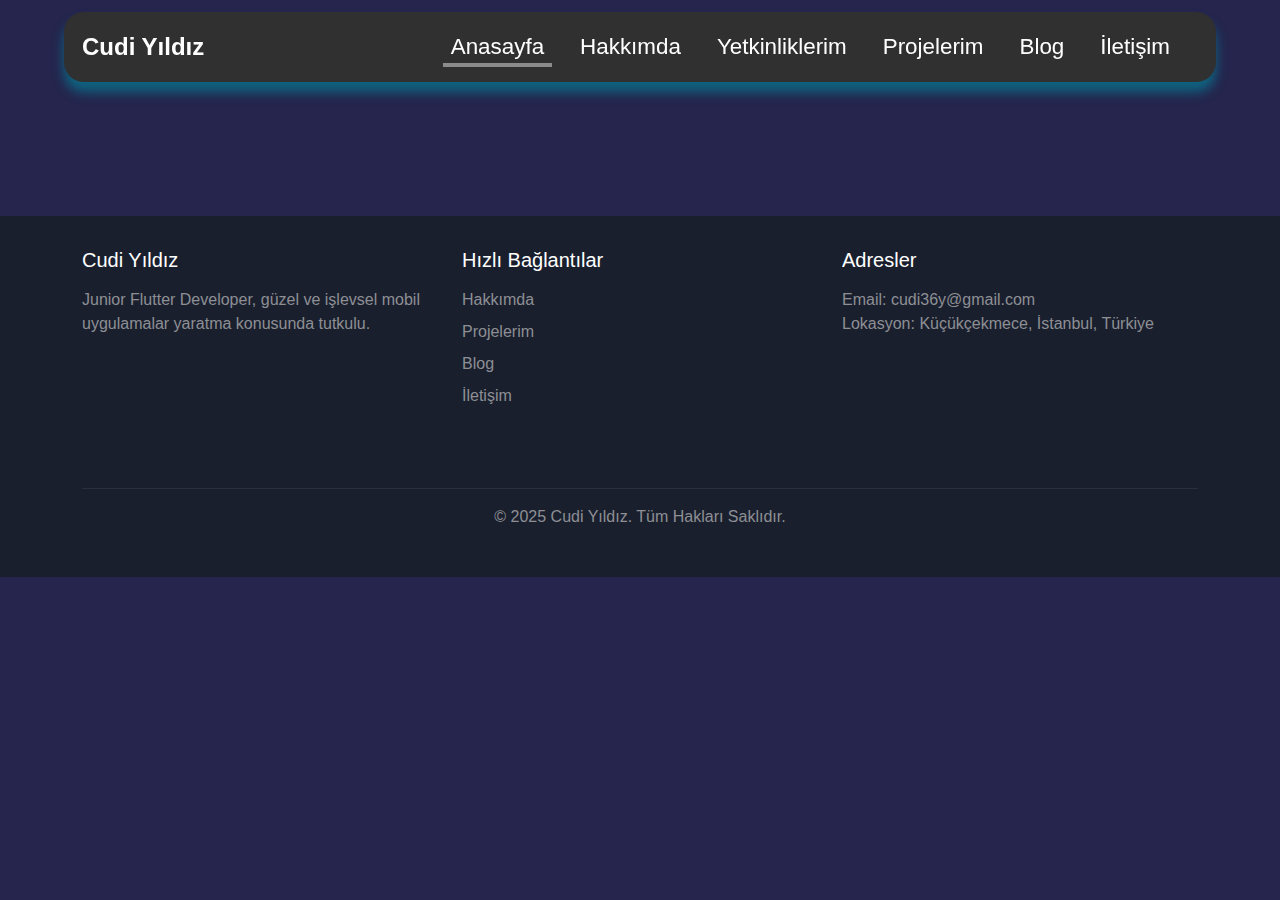
<file: blog_detay.html>
<!DOCTYPE html>
<html lang="en">
<head>
    <meta charset="UTF-8">
    <meta name="viewport" content="width=device-width, initial-scale=1.0">
    <title>Cudi Yıldız</title>
    <link href="https://cdn.jsdelivr.net/npm/bootstrap@5.1.3/dist/css/bootstrap.min.css" rel="stylesheet">
    <link rel="stylesheet" href="https://cdnjs.cloudflare.com/ajax/libs/font-awesome/6.0.0-beta3/css/all.min.css">
    <link rel="stylesheet" href="style.css">
    <link rel="icon" href="image/logo.png" type="image/x-icon">
</head>
<body>
    <nav class="navbar navbar-expand-lg fixed-top custom-navbar">
        <div class="container">
            <a class="navbar-brand" href="index.html">Cudi Yıldız</a>
            <button class="navbar-toggler" type="button" data-bs-toggle="collapse" data-bs-target="#navbarNav">
                <i class="fa-solid fa-bars" style="color: aliceblue;"></i>
            </button>
            <div class="collapse navbar-collapse justify-content-evenly" id="navbarNav">
                <ul class="navbar-nav ms-auto">
                    <li class="nav-item"><a class="nav-link active" href="index.html#hero">Anasayfa</a></li>
                    <li class="nav-item"><a class="nav-link" href="index.html#about">Hakkımda</a></li>
                    <li class="nav-item"><a class="nav-link" href="index.html#yetkinliklerim">Yetkinliklerim</a></li>
                    <li class="nav-item"><a class="nav-link" href="index.html#packages">Projelerim</a></li>
                    <li class="nav-item"><a class="nav-link" href="blog.html">Blog</a></li>
                    <li class="nav-item"><a class="nav-link" href="iletisim.html">İletişim</a></li>
                </ul>
            </div>
        </div>
    </nav>
    <section class="section container justify-content-center my-5">
        <!-- Bloc 1 Detayı -->
        <section id="block1" class="block-detail d-none">
            <h2 class="title mb-5">Flutter ile Geliştirme Serüvenim</h2>
            <div class="container row block-container ">
                <div class="col-12  mb-3">
                    <img class="img-fluid img-flutter" style="height: auto; width: 90%; display: block; margin: 0 auto;" src="image/flt.png" alt="">
                </div>
                <div class="col-sm-12 col-md-6 col-lg-6">
                   <p class="proje-yazi">Herkese merhaba! Ben Cudi Yıldız. Bir Junior Flutter Developer olarak, Flutter ile olan 
                    maceramı ve bu süreçte öğrendiğim önemli noktaları sizinle paylaşmak istiyorum. Eğer siz 
                    de Flutter öğrenmeye başlıyorsanız veya bu alanda yeniyseniz, belki kendi hikayemde size ilham verecek noktalar bulabilirsiniz. 😊</p>
                    <h3>Neden Flutter?</h1>
                        <p class="proje-yazi">Bir yazılım geliştirici olarak ilk adımlarımı attığımda, farklı 
                            platformlar için ayrı ayrı uygulama geliştirmek bana oldukça karmaşık gelmişti. Hem
                            iOS hem de Android için kod yazmak yerine tek bir kod tabanı ile çalışmak istedim. 
                            Bu noktada Flutter'ın sağladığı çapraz platform desteği beni kendine çekti. Dart
                            dilini öğrenmesi kolaydı ve Flutter'ın sahip olduğu güçlü widget sistemiyle etkileyici 
                            ve kullanıcı dostu arayüzler geliştirmek mümkündü.
                        </p>
                </div>
            </div>
            <div class="container mt-3">
                <h3>Başlangıç: İlk Projem ve Zorluklar</h3>
                <p>İlk Flutter projem bir hesap makinesi uygulamasıydı. Çok basit bir projeydi ama bu projede şunları öğrendim:</p>
                    <ul>
                        <li class="proje-yazi"><b>1.</b>Flutter'ın widget sistemi ve layout yapısı</li>
                        <li class="proje-yazi"><b>2.</b>Flutter'da state yönetimi nasıl yapılır?</li>
                        <li class="proje-yazi"><b>3.</b>Uygulama mantığı ve arayüz bileşenleri nasıl ayrıştırılır?</li>
                    </ul>
                
                <h3>Kendi Projelerimden Öğrendiklerim</h3>
                    <ul>
                        <li class="proje-yazi"><b>1.Firebase Entegrasyonu:</b> Kullanıcı girişi ve kayıt işlemlerini içeren bir uygulama geliştirirken Firebase Authentication kullanmayı öğrendim.</li>
                        <li class="proje-yazi"><b>1.Veritabanı Yönetimi:</b>SQLite ve Firebase Firestore ile çalışarak farklı veritabanı çözümlerini deneyimledim.</li>
                        <li class="proje-yazi"><b>1.Tasarım Becerileri: </b>Uygulamalarımda modern ve akıcı tasarımlar yapmak için Responsive Design ve animasyonlar ekledim. Kullanıcı deneyimini geliştirmek benim için önemli bir öncelik oldu.</li>
                    </ul>
                <p class="proje-yazi">
                    Son olarak, Biiz adını verdiğim gençlere yönelik bir etkinlik uygulaması geliştirdim. Kullanıcıların etkinlik oluşturabileceği ve diğer etkinliklere 
                    katılabileceği bir platform inşa ettim. Bu proje, benim için hem teknik hem de yaratıcılık açısından büyük bir adım oldu.
                </p>
                <h3>Zorluklar ve Gelecek Hedeflerim</h3>
                <p class="proje-yazi">
                    Tabii ki her şey mükemmel değil. Flutter öğrenirken karşılaştığım en büyük 
                    zorluklardan biri, state yönetimi ve uygulama mimarisi kurallarını anlamaktı. 
                    Ama her yeni projede kendimi biraz daha geliştiriyorum.
                    Şimdi hedefim, daha büyük projelere adım atmak ve daha iyi bir Flutter Developer olmak. 
                    Ayrıca topluluğa katkı sağlamak için öğrendiklerimi blog yazıları, açık kaynak projeler veya dersler aracılığıyla paylaşmak istiyorum.
                </p>
            </div>
        </section>
    
        <!-- Bloc 2 Detayı -->
        <section id="block2" class="block-detail d-none">
            <h2 class="title mb-5">HTML ve CSS ile İlk Adımlar</h2>
            <div class="container row block-container">
                <div class="col-12 mb-3">
                    <img class="img-fluid" style="height: auto; width: 90%; display: block; margin: 0 auto;" src="image/html.png" alt="HTML ve CSS">
                </div>
                <div class="col-sm-12 col-md-6 col-lg-6">
                    <p class="proje-yazi">
                        Web geliştirme dünyasına ilk adımlarımı HTML ve CSS ile attım. Bu iki teknoloji, web sayfalarının temel yapı taşlarını oluşturur ve her web geliştiricinin öğrenmesi gereken temel becerilerdir.
                    </p>
                    <h3>Neden HTML ve CSS?</h3>
                    <p class="proje-yazi">
                        HTML, web sayfalarının yapısını oluştururken, CSS ise bu yapıyı stilize eder ve görsel olarak çekici hale getirir. Bu ikili, web geliştirmenin temelini oluşturur ve diğer teknolojilere geçmeden önce mutlaka öğrenilmesi gereken bir alandır.
                    </p>
                </div>
                <div class="container mt-3">
                    <h3>Başlangıç: İlk Projem ve Zorluklar</h3>
                    <p>
                        İlk HTML ve CSS projem, basit bir kişisel web sitesiydi. Bu projede şunları öğrendim:
                    </p>
                    <ul>
                        <li class="proje-yazi"><b>1.</b>HTML etiketleri ve yapısı</li>
                        <li class="proje-yazi"><b>2.</b>CSS ile stil verme ve düzen oluşturma</li>
                        <li class="proje-yazi"><b>3.</b>Responsive tasarımın temelleri</li>
                    </ul>
                    <h3>Geleceğe Bakış</h3>
                    <p class="proje-yazi">
                        HTML ve CSS öğrenmek, web geliştirme yolculuğumda önemli bir adımdı. Şimdi, bu temel bilgileri kullanarak daha karmaşık projeler geliştirmeyi ve JavaScript gibi daha gelişmiş teknolojilere geçmeyi planlıyorum.
                    </p>
                </div>
            </div>
        </section>
        <section id="block3" class="block-detail d-none">
            <h2 class="title mb-5">Veritabanları ve Web Geliştirme</h2>
            <div class="container row block-container">
                <div class="col-12 mb-3">
                    <img class="img-fluid" style="height: auto; width: 90%; display: block; margin: 0 auto;" src="image/veritabanı.png" alt="Veritabanları">
                </div>
                <div class="col-sm-12 col-md-6 col-lg-6">
                    <p class="proje-yazi">
                        Veritabanları, web ve mobil uygulamaların temel yapı taşlarından biridir. Verilerin doğru şekilde saklanması, yönetilmesi ve erişilmesi, uygulamaların performansını ve kullanıcı deneyimini doğrudan etkiler.
                    </p>
                    <h3>Neden Veritabanları?</h3>
                    <p class="proje-yazi">
                        Veritabanları, uygulamaların dinamik olmasını sağlar. Kullanıcı verileri, ürün bilgileri, etkinlikler ve daha birçok bilgi, veritabanlarında saklanır ve yönetilir. Bu nedenle, veritabanı yönetimi, her geliştiricinin öğrenmesi gereken bir beceridir.
                    </p>
                </div>
                <div class="container mt-3">
                    <h3>Başlangıç: İlk Veritabanı Projem</h3>
                    <p>
                        İlk veritabanı projem, basit bir kullanıcı kayıt sistemiydi. Bu projede şunları öğrendim:
                    </p>
                    <ul>
                        <li class="proje-yazi"><b>1.</b>SQL sorguları ve veritabanı yönetimi</li>
                        <li class="proje-yazi"><b>2.</b>Firebase Firestore ile NoSQL veritabanı kullanımı</li>
                        <li class="proje-yazi"><b>3.</b>Veritabanı güvenliği ve optimizasyonu</li>
                    </ul>
                    <h3>Geleceğe Bakış</h3>
                    <p class="proje-yazi">
                        Veritabanı yönetimi, uygulamaların temelini oluşturur. Gelecekte, daha büyük ve karmaşık veritabanı sistemleri üzerinde çalışmayı ve bu alanda uzmanlaşmayı planlıyorum.
                    </p>
                </div>
            </div>
        </section>
        
    </section>
    <footer class="footer">
        <div class="container">
            <div class="row">
                <div class="col-md-4 mb-4">
                    <h2>Cudi Yıldız</h2>
                    <p>Junior Flutter Developer, güzel ve işlevsel mobil uygulamalar yaratma konusunda tutkulu.</p>
                </div>
                <div class="col-md-4 mb-4">
                    <h2>Hızlı Bağlantılar</h2>
                    <ul class="footer-links">
                        <li><a href="#">Hakkımda</a></li>
                        <li><a href="#">Projelerim</a></li>
                        <li><a href="#">Blog</a></li>
                        <li><a href="#">İletişim</a></li>
                    </ul>
                </div>
                <div class="col-md-4 mb-4">
                    <h2>Adresler</h2>
                    <p>Email: cudi36y@gmail.com<br>
                    Lokasyon: Küçükçekmece, İstanbul, Türkiye</p>
                </div>
            </div>
            <div class="text-center copyright">
                <p>© 2025 Cudi Yıldız. Tüm Hakları Saklıdır.</p>
            </div>
        </div>
    </footer>

    <script src="https://cdn.jsdelivr.net/npm/bootstrap@5.1.3/dist/js/bootstrap.bundle.min.js"></script>
    <script src="script.js"></script>
</body>
</html>
</file>
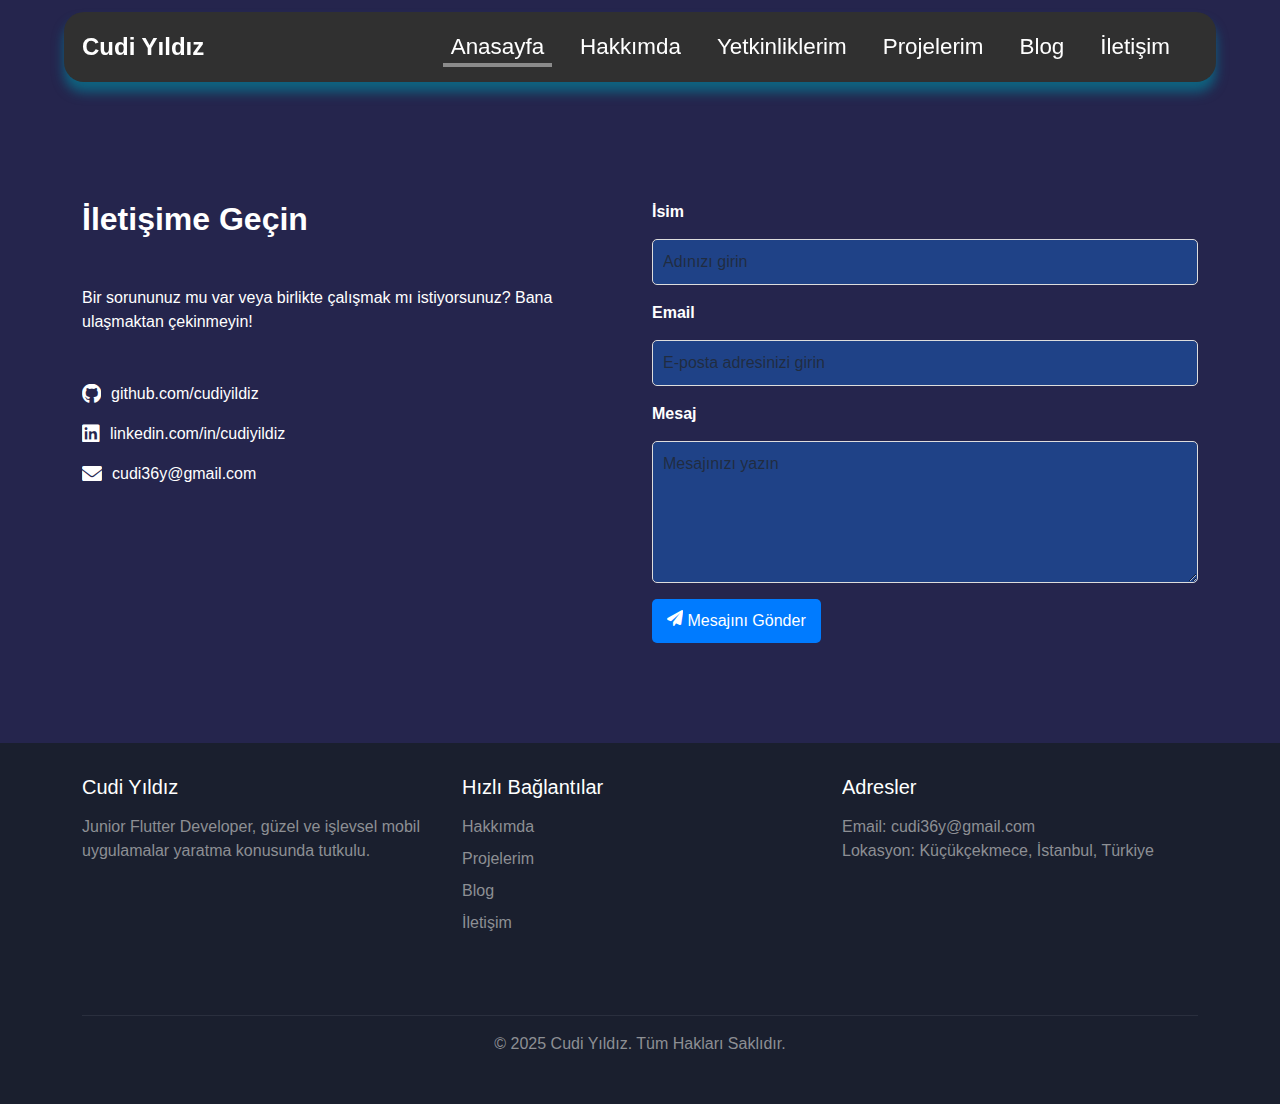
<file: iletisim.html>
<!DOCTYPE html>
<html lang="en">
<head>
    <meta charset="UTF-8">
    <meta name="viewport" content="width=device-width, initial-scale=1.0">
    <title>Cudi Yıldız</title>
    <link href="https://cdn.jsdelivr.net/npm/bootstrap@5.1.3/dist/css/bootstrap.min.css" rel="stylesheet">
    <link rel="stylesheet" href="https://cdnjs.cloudflare.com/ajax/libs/font-awesome/6.0.0-beta3/css/all.min.css">
    <link rel="stylesheet" href="style.css">
    <link rel="icon" href="image/logo.png" type="image/x-icon">
</head>
<body>
    <nav class="navbar navbar-expand-lg fixed-top custom-navbar">
        <div class="container">
            <a class="navbar-brand" href="#">Cudi Yıldız</a>
            <button class="navbar-toggler" type="button" data-bs-toggle="collapse" data-bs-target="#navbarNav">
                <i class="fa-solid fa-bars" style="color: aliceblue;"></i>
            </button>
            <div class="collapse navbar-collapse justify-content-evenly" id="navbarNav">
                <ul class="navbar-nav ms-auto">
                    <li class="nav-item"><a class="nav-link active" href="index.html#hero">Anasayfa</a></li>
                    <li class="nav-item"><a class="nav-link" href="index.html#about">Hakkımda</a></li>
                    <li class="nav-item"><a class="nav-link" href="index.html#yetkinliklerim">Yetkinliklerim</a></li>
                    <li class="nav-item"><a class="nav-link" href="index.html#packages">Projelerim</a></li>
                    <li class="nav-item"><a class="nav-link" href="blog.html">Blog</a></li>
                    <li class="nav-item"><a class="nav-link" href="iletisim.html">İletişim</a></li>
                </ul>
            </div>
        </div>
    </nav>
    
    <section class="contact-section">
        <div class="container">
            <div class="row">
                <div class="col-md-6">
                    <h2 class="mb-5">İletişime Geçin</h2>
                    <p class="mb-5">Bir sorununuz mu var veya birlikte çalışmak mı istiyorsunuz? Bana ulaşmaktan çekinmeyin!</p>
                    <ul class="contact-info">
                        <li class="mb-3"><i class="fab fa-github"></i> <a href="https://github.com/cudiyildiz" target="_blank">github.com/cudiyildiz</a></li>
                        <li class="mb-3"><i class="fab fa-linkedin"></i> <a href="https://linkedin.com/in/cudiyildiz" target="_blank">linkedin.com/in/cudiyildiz</a></li>
                        <li class="mb-3"><i class="fas fa-envelope"></i> <a href="mailto:cudi36y@gmail.com">cudi36y@gmail.com</a></li>
                    </ul>
                </div>
                <div class="col-md-6">
                    <!-- EmailJS ile entegre edilmiş form -->
                    <form class="contact-form" id="contact-form">
                        <div class="mb-3">
                            <label for="name" class="form-label">İsim</label>
                            <input type="text" class="form-control" id="name" name="name" placeholder="Adınızı girin" required>
                        </div>
                        <div class="mb-3">
                            <label for="email" class="form-label">Email</label>
                            <input type="email" class="form-control" id="email" name="email" placeholder="E-posta adresinizi girin" required>
                        </div>
                        <div class="mb-3">
                            <label for="message" class="form-label">Mesaj</label>
                            <textarea class="form-control" id="message" name="message" rows="5" placeholder="Mesajınızı yazın" required></textarea>
                        </div>
                        <button type="submit" class="btn btn-primary"><i class="fas fa-paper-plane"></i> Mesajını Gönder</button>
                    </form>
                </div>
            </div>
        </div>
    </section>
    
    <footer class="footer">
        <div class="container">
            <div class="row">
                <div class="col-md-4 mb-4">
                    <h2>Cudi Yıldız</h2>
                    <p>Junior Flutter Developer, güzel ve işlevsel mobil uygulamalar yaratma konusunda tutkulu.</p>
                </div>
                <div class="col-md-4 mb-4">
                    <h2>Hızlı Bağlantılar</h2>
                    <ul class="footer-links">
                        <li><a href="#">Hakkımda</a></li>
                        <li><a href="#">Projelerim</a></li>
                        <li><a href="#">Blog</a></li>
                        <li><a href="#">İletişim</a></li>
                    </ul>
                </div>
                <div class="col-md-4 mb-4">
                    <h2>Adresler</h2>
                    <p>Email: cudi36y@gmail.com<br>
                    Lokasyon: Küçükçekmece, İstanbul, Türkiye</p>
                </div>
            </div>
            <div class="text-center copyright">
                <p>© 2025 Cudi Yıldız. Tüm Hakları Saklıdır.</p>
            </div>
        </div>
    </footer>
    <script src="https://cdn.jsdelivr.net/npm/bootstrap@5.1.3/dist/js/bootstrap.bundle.min.js"></script>
    <script src="script.js"></script>
</body>
</html>
</file>
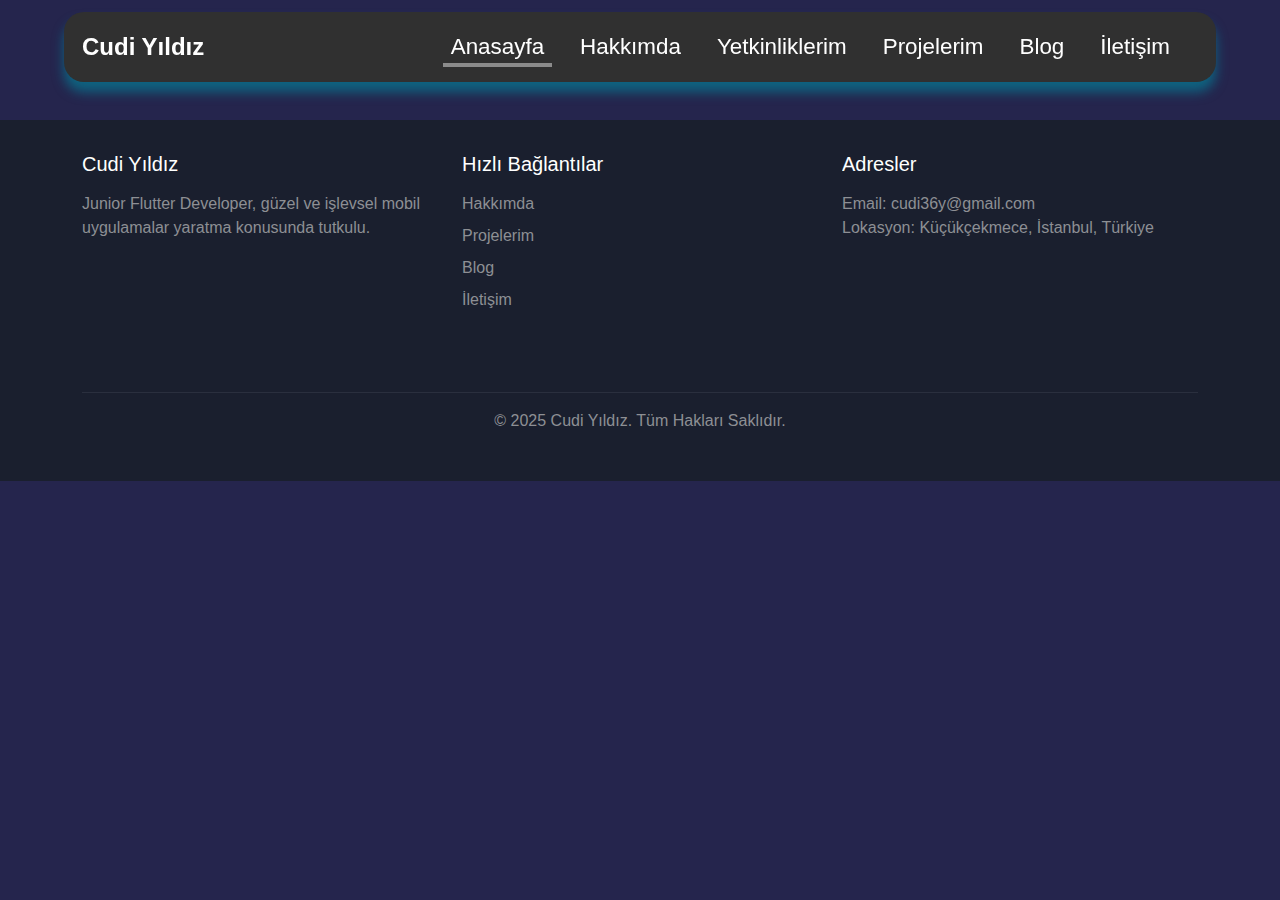
<file: proje_detay.html>
<!DOCTYPE html>
<html lang="en">
<head>
    <meta charset="UTF-8">
    <meta name="viewport" content="width=device-width, initial-scale=1.0">
    <title>Cudi Yıldız</title>
    <link href="https://cdn.jsdelivr.net/npm/bootstrap@5.1.3/dist/css/bootstrap.min.css" rel="stylesheet">
    <link rel="stylesheet" href="https://cdnjs.cloudflare.com/ajax/libs/font-awesome/6.0.0-beta3/css/all.min.css">
    <link rel="stylesheet" href="style.css">
    <link rel="icon" href="image/logo.png" type="image/x-icon">
</head>
<body>
    <nav class="navbar navbar-expand-lg fixed-top custom-navbar">
        <div class="container">
            <a class="navbar-brand" href="#">Cudi Yıldız</a>
            <button class="navbar-toggler" type="button" data-bs-toggle="collapse" data-bs-target="#navbarNav">
                <i class="fa-solid fa-bars" style="color: aliceblue;"></i>
            </button>
            <div class="collapse navbar-collapse justify-content-evenly" id="navbarNav">
                <ul class="navbar-nav ms-auto">
                    <li class="nav-item"><a class="nav-link active" href="index.html#hero">Anasayfa</a></li>
                    <li class="nav-item"><a class="nav-link" href="index.html#about">Hakkımda</a></li>
                    <li class="nav-item"><a class="nav-link" href="index.html#yetkinliklerim">Yetkinliklerim</a></li>
                    <li class="nav-item"><a class="nav-link" href="index.html#packages">Projelerim</a></li>
                    <li class="nav-item"><a class="nav-link" href="blog.html">Blog</a></li>
                    <li class="nav-item"><a class="nav-link" href="iletisim.html">İletişim</a></li>
                </ul>
            </div>
        </div>
    </nav>
    <section class="section container detay-proje">
        <!-- Proje 1 Detayı -->
        <section id="project1" class="project-detail d-none">
            <h2 class="title">Easy Join</h2>
            <p>Kendi Gelişimim İçin Özel Bir Adım</p>
            <div class="container row proje-container">
                <div class="row ">
               
                <div class="col-lg-6 col-md-4 col-sm-12 col-12">
                    <img src="image/easy2.png" alt="Easy Join">
                </div>
                <div class="col-lg-6 col-md-6 col-sm-12">
                    <p class="pt-5 proje-yazi">
                        Easy Join, Flutter kullanarak geliştirdiğim ve Firebase entegrasyonu 
                        ile güçlendirdiğim bir kullanıcı kayıt ve giriş uygulaması. 
                        Bu projeyi, Flutter ve Firebase konusundaki becerilerimi geliştirmek
                         ve gerçek bir projede neler yapabileceğimi görmek için tasarladım.
                    </p>
                    <h3>Neden Easy Join?</h3>
                    <p class="proje-yazi">Flutter'a olan ilgimle birlikte Firebase'in gücünü öğrenmek istediğim bir dönemde,
                         kullanıcı kayıt ve giriş işlemlerini kapsayan bir uygulama yapmaya karar verdim. Bu işlemlerin, 
                        neredeyse her mobil uygulamanın temel taşlarından biri olduğunu fark ettim ve bu alanda 
                        kendimi geliştirmek için Easy Join'i geliştirdim.Geliştiriken ki amacım Firebase Authentication'ı öğrenmek ve projeye entegre etmek,
                        kullanıcı dostu bir arayüz tasarlamak ve basit ama etkili bir projeyle öğrendiklerimi pekiştirmek.</p>
                </div>
                </div>
                <div class="container">
                    <h3>Geliştirme Süreci Nasıl Geçti?</h3>
                    <p class="proje-yazi">
                        Projenin başında, Firebase entegrasyonunda sorunlar yaşadım. Örneğin, "Failed to load FirebaseOptions from resource" hatasıyla 
                        karşılaştım. Bu sorunu çözmek için Firebase belgelerini detaylıca inceledim ve doğru yapılandırma dosyalarını projeye dahil ettim.
                        Sonrasında, Flutter’da form validasyonu ve hata yönetimini öğrenmek için ekstra zaman harcadım. 
                        Kullanıcılar için doğru yönlendirmeler sağlayan, hataları açıkça belirten bir yapı kurmayı başardım.</p>
                        <h3>Geleceğe Bakış</h3>
                        <p class="proje-yazi">Easy Join benim için sadece bir başlangıç. Bu proje sayesinde, daha büyük ve karmaşık projelere cesaretle yaklaşabileceğimi fark ettim. 
                            Gelecekte bu uygulamayı geliştirmeyi, sosyal medya ile giriş gibi özellikler eklemeyi ve kullanıcı profilleri gibi daha kapsamlı
                             bir yapı oluşturmayı planlıyorum Bu süreçte öğrendiklerim, sadece kod yazmaktan öte, problem çözme ve öğrenme tutkumun bir yansımasıydı. 
                             Easy Join ile attığım bu adımın, yazılım kariyerimde daha büyük projelere bir köprü olacağına inanıyorum.</p>
                </div>
            </div>
        </section>
    
        <!-- Proje 2 Detayı -->
        <section id="project2" class="project-detail d-none">
            <h2 class="title">Todo App</h2>
            <p>Flutter ile Geliştirilen SQLite Tabanlı Todo Uygulaması</p>
            <div class="container row proje-container">
                <div class="row ">
               
                <div class="col-lg-6 col-md-4 col-sm-12 col-12">
                    <img src="image/projeler/todo-app.png" alt="Easy Join">
                </div>
                <div class="col-lg-6 col-md-6 col-sm-12">
                    <p class="pt-5 proje-yazi">
                        Günlük hayatımızda yapılacak işleri takip etmek, planlamak ve organize etmek oldukça önemlidir. 
                        Bu ihtiyacı karşılamak için birçok mobil uygulama geliştirilmiştir. Ben de bu alanda kendi çözümümü sunmak amacıyla Flutter 
                        ile bir todo uygulaması geliştirdim. Bu uygulama, kullanıcıların yapılacak işlerini kolayca ekleyebileceği, 
                        düzenleyebileceği ve silebileceği basit ama etkili bir araç sunuyor.
                    </p>
                    <h3>Uygulamanın Özellikleri</h3>
                    <ol>
                        <li><b>Görev Ekleme:</b>Kullanıcılar, yapılacak işleri başlık, açıklama ve tarih bilgileri ile birlikte ekleyebilir.</li> <br>
                        <li><b>Görev Düzenleme: </b>Eklenen görevler üzerinde değişiklik yapmak mümkündür. Kullanıcılar, görevlerin başlığını, açıklamasını veya tarihini güncelleyebilir.</li> <br>
                        <li><b>Görev Silme: </b>Tamamlanan veya artık gerekli olmayan görevler, uygulama üzerinden kolayca silinebilir.</li> <br>
                        <li><b>Görev Listesi: </b>Tüm görevler, kullanıcı dostu bir arayüzde listelenir. Kullanıcılar, görevlerini tarih sırasına göre veya önceliklerine göre sıralayabilir.</li> <br>
                      </ol>
                </div>
                <div class="container">
                    <h3>Geliştirme Süreci Nasıl Geçti?</h3>
                    <p class="proje-yazi">
                        Projenin başında, Firebase entegrasyonunda sorunlar yaşadım. Örneğin, "Failed to load FirebaseOptions from resource" hatasıyla 
                        karşılaştım. Bu sorunu çözmek için Firebase belgelerini detaylıca inceledim ve doğru yapılandırma dosyalarını projeye dahil ettim.
                        Sonrasında, Flutter’da form validasyonu ve hata yönetimini öğrenmek için ekstra zaman harcadım. 
                        Kullanıcılar için doğru yönlendirmeler sağlayan, hataları açıkça belirten bir yapı kurmayı başardım.</p>
                        <h3>Geleceğe Bakış</h3>
                        <p class="proje-yazi">Easy Join benim için sadece bir başlangıç. Bu proje sayesinde, daha büyük ve karmaşık projelere cesaretle yaklaşabileceğimi fark ettim. 
                            Gelecekte bu uygulamayı geliştirmeyi, sosyal medya ile giriş gibi özellikler eklemeyi ve kullanıcı profilleri gibi daha kapsamlı
                             bir yapı oluşturmayı planlıyorum Bu süreçte öğrendiklerim, sadece kod yazmaktan öte, problem çözme ve öğrenme tutkumun bir yansımasıydı. 
                             Easy Join ile attığım bu adımın, yazılım kariyerimde daha büyük projelere bir köprü olacağına inanıyorum.</p>
                </div>
            </div>
        </section>
    
        <!-- Proje 3 Detayı -->
        <section id="project3" class="project-detail d-none">
            <h2 class="title">Hesap Makinesi</h2>
            <p>Flutter ile Geliştirilen Basit Hesap Makinesi Uygulaması</p>
            <div class="container row proje-container">
                <div class="col-lg-6 col-md-4 col-sm-12 col-12">
                    <img src="image/projeler/hesap-makinesi.png" alt="Hesap Makinesi">
                </div>
                <div class="col-lg-6 col-md-6 col-sm-12">
                    <p class="pt-5 proje-yazi">
                        Hesap Makinesi uygulaması, Flutter ile geliştirdiğim ve basit matematiksel işlemleri gerçekleştiren bir uygulama. Bu projeyi, Flutter'da temel widget'ları ve state yönetimini öğrenmek için tasarladım.
                    </p>
                    <h3>Uygulamanın Özellikleri</h3>
                    <ul>
                        <li><b>Toplama, Çıkarma, Çarpma, Bölme:</b> Temel matematiksel işlemleri gerçekleştirebilir.</li>
                        <li><b>Basit Arayüz:</b> Kullanıcı dostu bir arayüz ile kullanıcılar kolayca işlem yapabilir.</li>
                        <li><b>Hata Yönetimi:</b> Geçersiz işlemlerde kullanıcıya uyarı verir.</li>
                    </ul>
                </div>
                <div class="container">
                    <h3>Geliştirme Süreci Nasıl Geçti?</h3>
                    <p class="proje-yazi">
                        Hesap Makinesi projesi, Flutter'da temel widget'ları ve state yönetimini öğrenmek için harika bir başlangıçtı. Bu projede, kullanıcı arayüzü tasarımı ve temel matematiksel işlemlerin nasıl yapıldığını öğrendim.
                    </p>
                    <h3>Geleceğe Bakış</h3>
                    <p class="proje-yazi">
                        Hesap Makinesi uygulamasını daha da geliştirmeyi planlıyorum. Örneğin, bilimsel hesap makinesi özellikleri eklemek ve kullanıcıların geçmiş işlemlerini kaydedebileceği bir özellik eklemek istiyorum.
                    </p>
                </div>
            </div>
        </section>
    </section>
    <footer class="footer">
        <div class="container">
            <div class="row">
                <div class="col-md-4 mb-4">
                    <h2>Cudi Yıldız</h2>
                    <p>Junior Flutter Developer, güzel ve işlevsel mobil uygulamalar yaratma konusunda tutkulu.</p>
                </div>
                <div class="col-md-4 mb-4">
                    <h2>Hızlı Bağlantılar</h2>
                    <ul class="footer-links">
                        <li><a href="#">Hakkımda</a></li>
                        <li><a href="#">Projelerim</a></li>
                        <li><a href="#">Blog</a></li>
                        <li><a href="#">İletişim</a></li>
                    </ul>
                </div>
                <div class="col-md-4 mb-4">
                    <h2>Adresler</h2>
                    <p>Email: cudi36y@gmail.com<br>
                    Lokasyon: Küçükçekmece, İstanbul, Türkiye</p>
                </div>
            </div>
            <div class="text-center copyright">
                <p>© 2025 Cudi Yıldız. Tüm Hakları Saklıdır.</p>
            </div>
        </div>
    </footer>

    <script src="https://cdn.jsdelivr.net/npm/bootstrap@5.1.3/dist/js/bootstrap.bundle.min.js"></script>
    <script src="script.js"></script>
</body>
</html>
</file>
<file: style.css>
*{
    margin: 0;
    padding: 0;
    overflow-x: hidden;
    font-family: Arial, Helvetica, sans-serif;
}
ul {
    list-style-type: disc !important; /* Varsayılan işaret türünü ayarlar */
    padding-left: 20px;   /* Liste işaretleri için boşluk bırakır */
}
:root{
    --arka-plan: #25254d;
}
body {
    background-color: var(--arka-plan);
    color: #fff;
    font-family: 'Arial', sans-serif;
}

/*Navbar Start*/
.navbar-expand-lg{
    background-color: #303030;
}
.custom-navbar {
    z-index: 1030; 
    width: 90%;
    margin-top: 12px; 
    border-radius: 20px;
    left: 50%;
    transform: translateX(-50%);
    padding: 10px 5px;
    box-shadow: 0 10px 12px rgba(9, 115, 141, 0.8);
}
.navbar-brand {
    font-size: 1.5rem;
    color: #ffffff;
    font-weight: bold;
}
.navbar-brand:hover{
    color: #5ce1e6;
}
.navbar-nav .nav-item .nav-link {
    font-size: 1.4rem;
    margin-right: 20px;
    color: #ffffff;
    font-weight: 500;
    position: relative;
}

.navbar-nav .nav-link:hover {
    color: #5ce1e6;
}

.navbar-toggler {
    outline: none !important;
    box-shadow: none !important;
}

.navbar-nav .nav-item .nav-link.active::after {
    content: "";
    position: absolute;
    bottom: 5px;
    left: 0;
    width: 100%;
    height: 4px; 
    background-color: #8b8b8b; 
}
/*Navbar End*/
.section {
    padding: 60px 0;
}
.hero {
    padding-top: 60px;
    background: linear-gradient(90deg, #7a3cf4, #5ce1e6); /* Gradyan renkleri */
    height: 100vh;
    display: flex;
    align-items: center;
}
/*Section Hakkımda Start*/
.hakkimda{
    margin-bottom: 4rem;
    width: 50vh;
    display: inline-block;
    padding: 0;
}
.text-container {
    max-width: 600px;
}
#projectCarousel{
    padding: 5rem;
}
.description {
    max-width: 600px;
}
.resim{
    display: flex;
    justify-content: center;
    align-items: center;
    text-align: center;
}
.resim img{
    vertical-align: middle;
    max-width: 90%;
    max-height: 90%;
    border-radius: 2rem;
}
/*Section Hakkımda End*/
.card{
    border-radius: 0.7rem;
}

/*Section Yetkinliklerim Start*/
.contact-form input, .contact-form textarea {
    background-color: #1f4287;
    border: none;
    color: #fff;
}
.progress {
    height: 35px;
    background-color: #e0e0e0;
    border-radius: 15px;
    overflow: hidden;
}
.yetkinlik{
    padding: 0 20px;
}
.progress-bar {
    font-weight: bold;
    font-size: 1rem;
    display: flex;
    align-items: center;
    justify-content: center;
    width: 0;
    transition: width 4s;
    background-color: #1f4287;
}
.yetkinlik-img {
    height: 50vh;
    width: 90%;
    border-radius: 1rem;
}
.carousel-item{
    height: 50%;
}
.html-skill {
    width: 95%;
    background-color: #ff5733; 
}

.css-skill {
    width: 75%;
    background-color: #3498db; 
}

.javascript-skill {
    width: 60%;
    background-color: #f1c40f; 
}

.flutter-skill {
    width: 70%;
    background-color: #6c5ce7;
}

.canva-skill {
    width: 90%;
    background-color: #00b894; 
}

.python-skill {
    width: 50%;
    background-color: #636e72; 
}
#yetkinliklerim .container p{
    padding-left: 20px;
}
/*Section Yetkinliklerim Start*/
/*Section Projelerim Start*/
.card-title, .card-text, .github {
    color: #000000;
}
.projeler{
    padding:0 50px;
}
.link {
    position: relative;
    z-index: 1100;
    text-decoration: none;
    color: #5656d1;
}
.proje-container{
    height: auto;
}
.proje-yazi{
    font-size: 1.1rem;
}
.project-detail{
    padding-top: 5rem;
}
@media (max-width: 991px) and (min-width: 832px) {
    #col-card {
        width: 500px;
    }
   .carousel-inner .row-icerik{
        justify-content: center !important;
    }
}
/*Section Projelerim End*/

.carousel-inner img {
    max-height: 50vh;
    object-fit: contain;
}
.btn-custom {
    background-color: #000000;
    color: #fff;
    border-radius: 50px;
    width: 20vh;
}
@media (max-width: 991px) {
   .card-bosluk{
    padding-top: 2rem;
   }
}
@media (max-width: 768px) {
    .hero {
        padding-top: 120px; /* Mobil görünüm için */
    }
    .display-1 {
        font-size: calc(1.625rem + 4.5vw);
        font-weight: 300;
        line-height: 1.2;
        font-size: 2rem;
    }
    .row {
        flex-direction: column;
    }
    .container{
        display: inline; 
    }
    .container1{
        display: inline;
        padding: 3rem;
    }
    .yetkinlik-img{
        height: 40vh;
        border-radius: 1rem;
    }
    .text-container,
    .resim{
        max-width: 100%;
        margin-bottom: 20px;
    }
    .resim img {
        max-width: 90%;
    }
    .yetkinlik{
        width: auto;
        margin-left: 20px;
        margin-right: 20px;
    }
    /*İletişim responsive tasarım*/
    .contact-form input,
    .contact-form textarea {
        font-size: 14px;
    }

    .contact-form button {
        font-size: 14px;
    }
    
    .container-iletisim{
        margin-left: 2rem;
        margin-right: 2rem;
    }
    .blog-header-section {
        padding: 60px 0 20px 0;
    }
    
    .latest-posts {
        margin-bottom: 2rem;
    }

    .blog-card {
        margin-bottom: 20px;
    }
}
/*İletişim Css*/
.contact-section {
    margin-top: 100px;
    padding: 100px 50px;
}

.contact-section h2 {
    font-weight: bold;
    margin-bottom: 20px;
}

.contact-info {
    list-style: none;
    padding: 0;
}

.contact-info li {
    font-size: 16px;
    margin-bottom: 10px;
    display: flex;
    align-items: center;
}

.contact-info li i {
    font-size: 20px;
    margin-right: 10px;
    color: #ffffff;
}
.contact-info li a{
    text-decoration: none;
    color: white;
}
.contact-form .form-label {
    font-weight: bold;
}

.contact-form input,
.contact-form textarea {
    border: 1px solid #ddd;
    border-radius: 5px;
    padding: 10px;
    width: 100%;
}

.contact-form button {
    background-color: #007bff;
    color: white;
    border: none;
    padding: 10px 15px;
    border-radius: 5px;
    cursor: pointer;
    transition: background-color 0.3s ease;
}

.contact-form button:hover {
    background-color: #0056b3;
}
/* footer start */
.footer {
    background-color: #1a1f2e;
    color: #8d8f94;
    padding: 2rem 0;
}
.footer h2 {
    color: white;
    font-size: 1.25rem;
    margin-bottom: 1rem;
}
.footer-links {
    list-style: none;
    padding: 0;
}
.footer-links li {
    margin-bottom: 0.5rem;
}
.footer-links a {
    color: #8d8f94;
    text-decoration: none;
}
.footer-links a:hover {
    color: white;
}
.copyright {
    margin-top: 2rem;
    padding-top: 1rem;
    border-top: 1px solid #2a2f3e;
}
/* footer end */
/*Blog sayfası*/
.blog-header-section {
    padding-top: 10rem;
    padding-bottom: 1rem;
    padding-left: 1rem;
    padding-right: 1rem;
}
.main-title {
    color: #fff;
    margin-bottom: 30px;
}
.blog-cards-section{
    padding: 3rem 1rem;
}
/* Latest Posts Sidebar */
.latest-posts {
    background: #fff;
    border-radius: 12px;
    padding: 1.5rem;
    margin: 0 3rem;
    height: 100%;
}

.latest-posts-title {
    color: darkcyan;
    margin-bottom: 1.5rem;
    font-size: 1.5rem;
}

.latest-post-item {
    display: flex;
    gap: 1rem;
    margin-bottom: 1rem;
    padding-bottom: 1rem;
    border-bottom: 1px solid #eee;
}

.latest-post-item:last-child {
    border-bottom: none;
}

.latest-post-img {
    width: 80px;
    height: 80px;
    border-radius: 8px;
    object-fit: cover;
}

.latest-post-content h4 {
    color:black;
    font-size: 1rem;
    margin-bottom: 0.5rem;
}

.latest-post-date {
    color: black;
    font-size: 0.875rem;
}

/* Blog Cards Section */

.blog-container{
    overflow-y: hidden;
}
.blog-card {
    background: #fff;
    border-radius: 12px;
    height: 100%;
    transition: transform 0.3s ease;
    margin-bottom: 10px;
}

.blog-card:hover {
    transform: translateY(-5px);
}

.blog-image {
    width: 100%;
    height: 200px;
    object-fit: cover;
}

.blog-content {
    padding: 1.5rem;
}

.blog-title {
    color: black;
    font-size: 1.25rem;
    margin-bottom: 1rem;
}

.blog-excerpt {
    color: black;
    margin-bottom: 1.5rem;
}
.img-flutter{
    border-radius: 2rem;
    height: auto;
}
.blog-footer {
    display: flex;
    justify-content: space-between;
    align-items: center;
    padding: 0 1.5rem 1.5rem;
} 
.block-detail {
    display: flex;
    flex-direction: column;
    align-items: start; /* Yatayda ortalama */
    justify-content: center; /* Dikeyde ortalama */
    padding: 20px;
}
.title{
    margin-left: 60px;
}
.read-more {
    background-color: blue;
    color: #fff;
    padding: 0.5rem 1rem;
    border-radius: 5px;
    text-decoration: none;
    transition: opacity 0.3s;
}

.read-more:hover {
    opacity: 0.9;
    color: #fff;
}

@media (max-width: 768px) {
    .blog-header-section {
        padding-top: 8rem;
    }
    
    .latest-posts {
        margin-bottom: 1rem;
    }

    .blog-card {
        margin-bottom: 2rem;
    }
}
</file>
